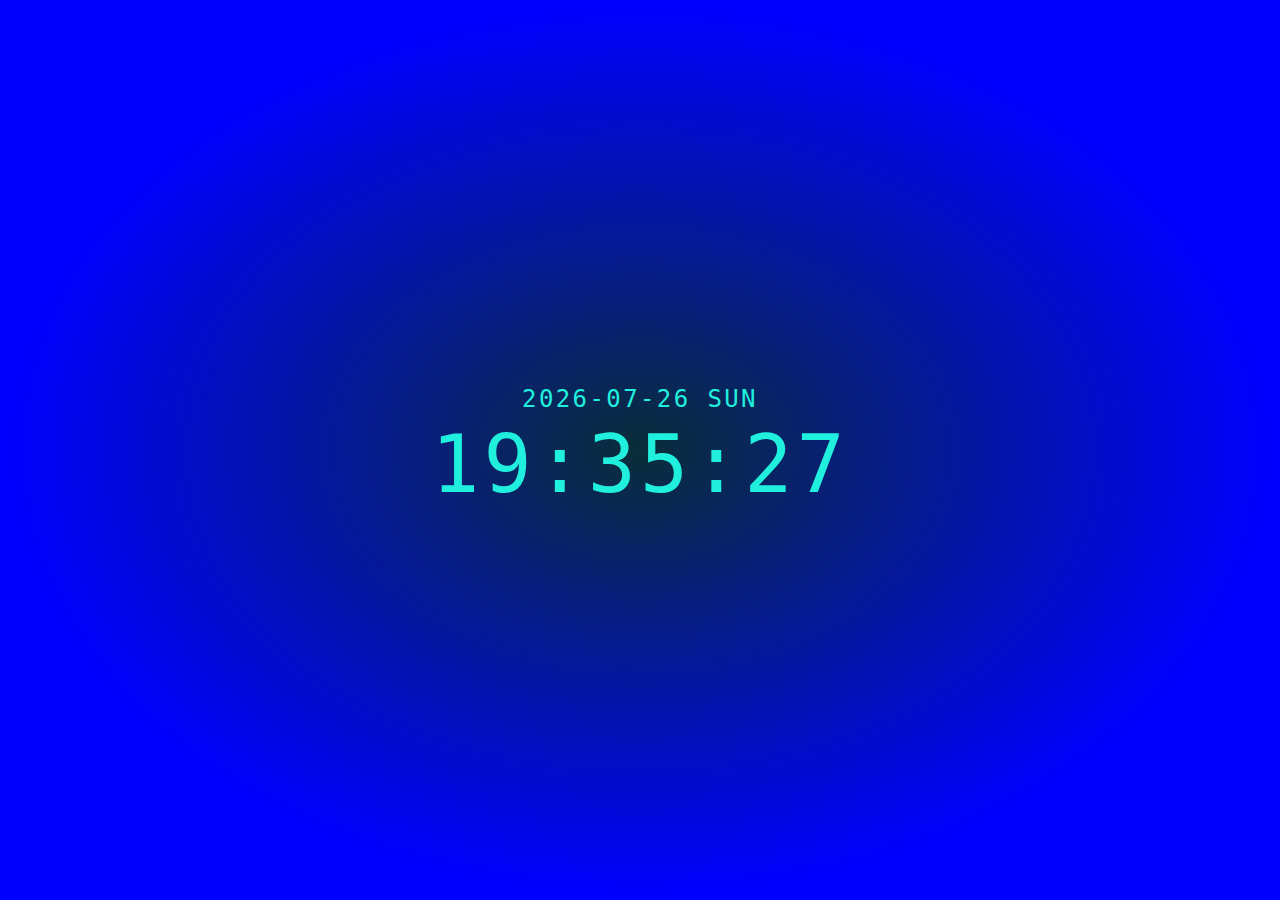
<file: index.html>
<!DOCTYPE html>
<html lang="en">
<head>
    <meta charset="UTF-8">
    <meta name="viewport" content="width=device-width, initial-scale=1.0">
    <title>digital clock</title>
   <link rel="stylesheet" href="clock.css">
</head>
<body>
    <div class="clock">
        <p id="date"></p>
        <p id="time"></p>
    </div>

    <script src="clock.js"></script>
   
</body>
</html>
</file>
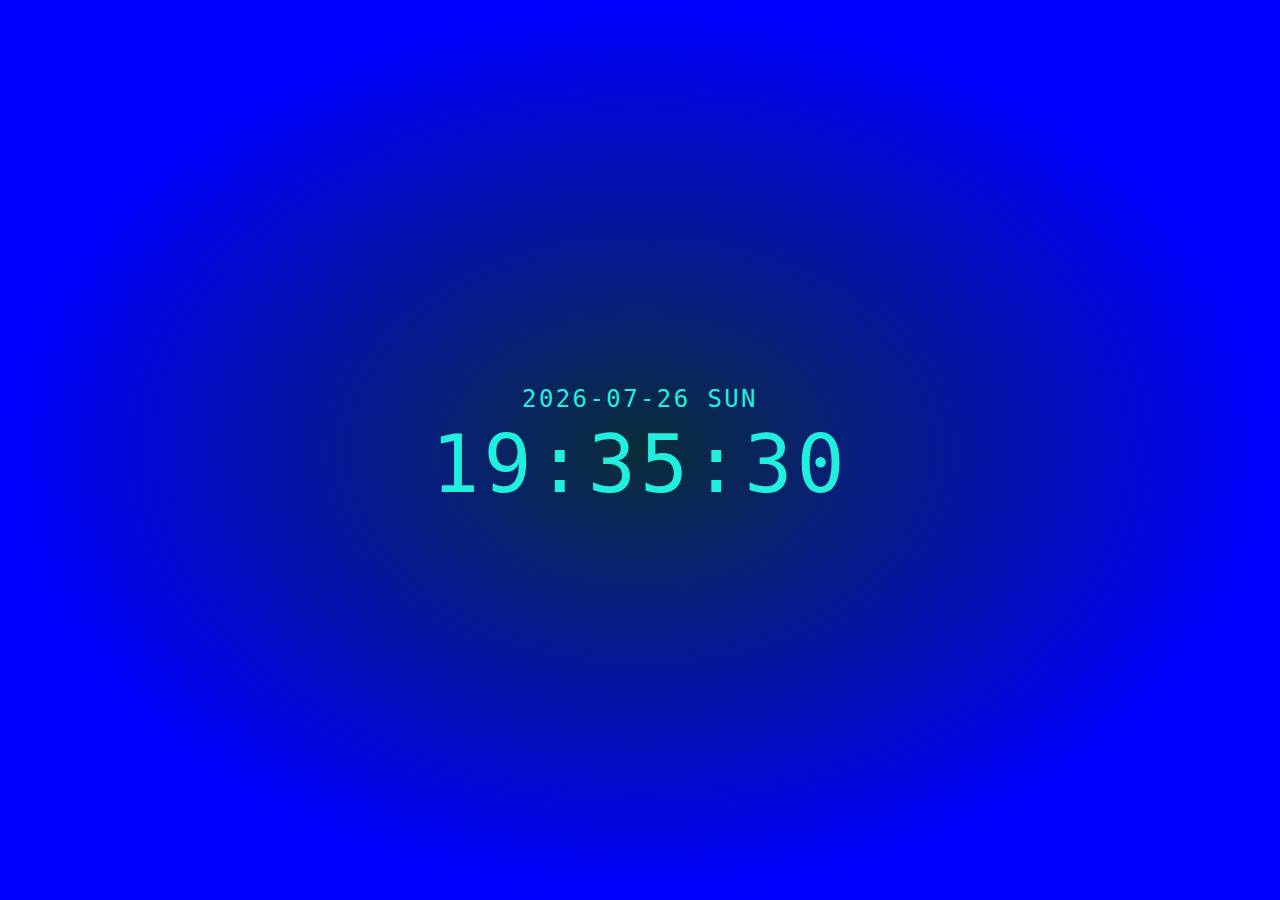
<file: clock.html>
<!DOCTYPE html>
<html lang="en">
<head>
    <meta charset="UTF-8">
    <meta name="viewport" content="width=device-width, initial-scale=1.0">
    <title>digital clock</title>
   <link rel="stylesheet" href="clock.css">
</head>
<body>
    <div class="clock">
        <p id="date"></p>
        <p id="time"></p>
    </div>

    <script src="clock.js"></script>
   
</body>
</html>
</file>
<file: clock.css>
html {
    height: 100%;
    background: radial-gradient(ellipse at center, #0a2e38 0%, blue  70%);
}

p {
    margin: 0;
    padding: 0;
}

.clock {
    font-family: "Share Tech Mono", monospace;
    text-align: center;
    position: absolute;
    left: 50%;
    top: 50%;
    transform: translate(-50%, -50%);
    color: #21efde;
    text-shadow: 0 0 20px #0aafe6, 0 0 20px rgba(10, 175, 230, 0.05em);
}

#time {
    letter-spacing: 0.05em;
    font-size: 80px;
    padding: 5px 0;
}

#date {
    letter-spacing: 0.1em;
    font-size: 24px;
}
</file>
